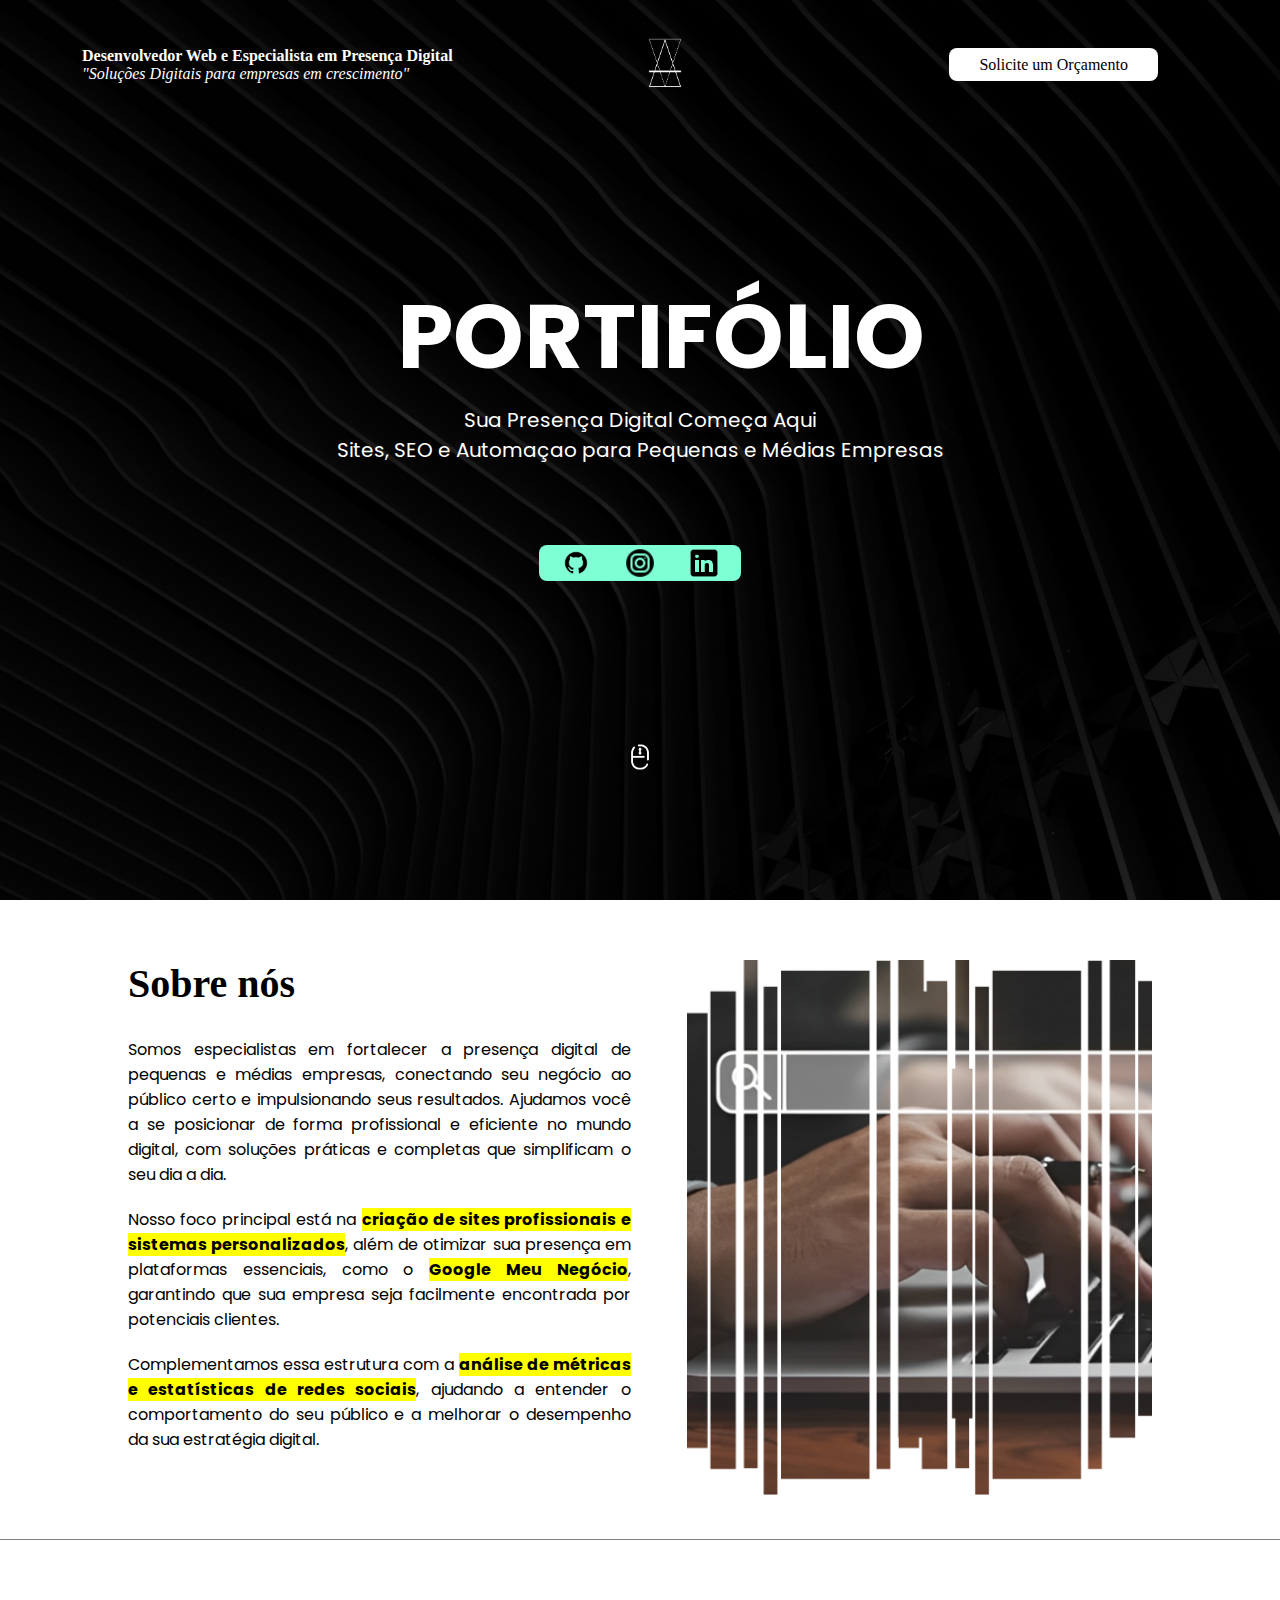
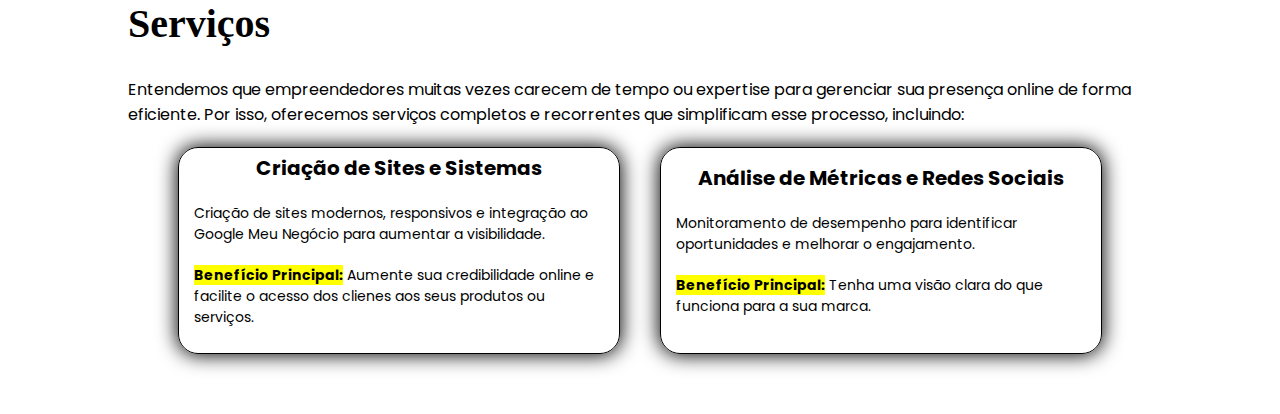
<file: index.html>
<!DOCTYPE html>
<html lang="pt-br">

<head>
    <meta charset="UTF-8">
    <meta name="viewport" content="width=device-width, initial-scale=1.0">
    <link rel="stylesheet" href="style.css">
    <link
        href="https://fonts.googleapis.com/css2?family=Corinthia:wght@400;700&family=Cormorant+Infant:ital,wght@0,300;0,400;0,500;0,600;0,700;1,300;1,400;1,500;1,600;1,700&family=Imperial+Script&family=Monsieur+La+Doulaise&family=Poppins:ital,wght@0,100;0,200;0,300;0,400;0,500;0,600;0,700;0,800;0,900;1,100;1,200;1,300;1,400;1,500;1,600;1,700;1,800;1,900&display=swap"
        rel="stylesheet">
    <link href="https://fonts.googleapis.com/css2?family=Mea+Culpa&display=swap" rel="stylesheet">

    <title>Amútua | Solução Digital</title>
</head>

<body>
    <main>
        <section id="topo">
            <div class=" container conteudo-topo">
                <div class="header">
                    <div class="texto-header">
                        <p>Desenvolvedor Web e Especialista em Presença Digital</p>
                        <cite>"Soluções Digitais para empresas em crescimento"</cite>
                    </div>
                    <div class="logo">
                        <img src="assets/logobranco.png" alt="">
                    </div>
                    <div class="btn-header">
                        <a href="#contato">Solicite um Orçamento</a>
                    </div>
                </div><!--Fim Header-->
                <div class="principal">
                    <h1>PORTIFÓLIO</h1>
                    <p>Sua Presença Digital Começa Aqui</p>
                    <p>Sites, SEO e Automaçao para Pequenas e Médias Empresas</p>
                    <div class="sociais">
                        <a href="https://github.com/devtiagoro"><img src="assets/icons/gihub.png"
                                alt="Github-devtiagoro" title="Me siga no Github"></a>
                        <a href="https://www.instagram.com/dev.tiagoro/"><img src="assets/icons/instagram.png"
                                alt="Github-devtiagoro" title="Me siga no Instagram"></a>
                        <a href="https://www.linkedin.com/in/devtiagoro"><img src="assets/icons/linkedin.png"
                                alt="Github-devtiagoro" title="Me siga no Linkedin"></a>
                    </div><!--Fim Sociais-->
                </div><!--Fim Principal-->
                <div class="rolagem">
                    <img src="assets/icons/rolagem.png" alt="">
                </div>
            </div><!--Fim Conteudo-Topo-->
        </section><!--Fim Topo Banner -->

        <section id="sobre">
            <div class="conteudo conteudo-sobre">
                <div class="texto-sobre">
                    <div class="paragrafos">
                        <h2 class="texto-titulo">Sobre nós</h2>
                        <p>Somos especialistas em fortalecer a presença digital de pequenas e médias empresas,
                            conectando seu negócio ao público certo e impulsionando seus resultados. Ajudamos você a se
                            posicionar de forma profissional e eficiente no mundo digital, com soluções práticas e
                            completas que simplificam o seu dia a dia.</p>

                        <p>Nosso foco principal está na <span>criação de sites profissionais e sistemas
                                personalizados</span>, além
                            de otimizar sua presença em plataformas essenciais, como o <span>Google Meu Negócio</span>,
                            garantindo
                            que sua empresa seja facilmente encontrada por potenciais clientes.</p>

                        <p>Complementamos essa estrutura com a <span>análise de métricas e estatísticas de redes
                                sociais</span>,
                            ajudando a entender o comportamento do seu público e a melhorar o desempenho da sua
                            estratégia digital.</p>
                    </div>
                    <div class="img-sobrenos">
                        <img src="assets/sobrenos.png" alt="">
                    </div>
                </div><!--Fim Conteudo Sobre-->
        </section><!--Fim Sobre-->

        <section id="portifolio">
            <div class="conteudo conteudo-portifolio">

            </div>
        </section><!--Fim Portifólio-->

        <section id="servicos">
            <div class="conteudo conteudo-servicos">
                <h2 class="texto-titulo">Serviços</h2>
                <p>Entendemos que empreendedores muitas vezes carecem de tempo ou expertise para gerenciar sua presença
                    online de forma eficiente. Por isso, oferecemos serviços completos e recorrentes que simplificam
                    esse processo, incluindo:</p>
                <div class="box-servicos">
                    <div class="box">
                        <h3>Criação de Sites e Sistemas</h3>
                        <p>Criação de sites modernos, responsivos e integração ao Google Meu Negócio para aumentar a
                            visibilidade.</p>
                        <p><span class="negrito">Benefício Principal:</span> Aumente sua credibilidade online e facilite o acesso dos
                            clienes aos seus produtos ou serviços.</p>
                    </div>
                    <div class="box">
                        <h3>Análise de Métricas e Redes Sociais</h3>
                        <p>Monitoramento de desempenho para identificar oportunidades e melhorar o engajamento.</p>
                        <p><span class="negrito">Benefício Principal:</span> Tenha uma visão clara do que funciona para a sua marca.</p>
                    </div>
                </div><!--Box Serviços-->
            </div>


        </section><!--Fim Servicos-->
    </main>

</body>

</html>
</file>
<file: style.css>
* {
    margin: 0;
    padding: 0;
}
/******************Estilo Topo*/


.container, .conteudo {
    width: 95%;
    margin: 0 auto;
}

#topo {
    width: 100%;
    height: 100vh;
    background-image: url(assets/fundo.png);
    background-size: cover;
}

.conteudo-topo {
    display: flex;
    flex-direction: column;
    padding: 20px 0;
}

.header {
    width: 100%;
    height: 10vh;

    display: flex;
    justify-content: center;
    align-items: center;

    color: white;
}

.logo, .btn-header {
    width: 33%;
    text-align: center;
}

.texto-header {
    width: 33%;
    padding-left: 50px;
}

.texto-header p {
    font-weight: bold;

}

.texto-header cite {
    width: 100%;
}

.logo img {
    width: 60px;
}

.btn-header a {
    text-decoration: none;
    color: black;
    font-size: 16px;
    padding: 8px 30px;
    background-color: white;
    border-radius: 8px;
}

.btn-header a:hover {
    background-color: aquamarine;
    transition: 0.5s;
}


.principal {
    color: White;
    display: flex;
    flex-direction: column;
    text-align: center;
    justify-content: center;
    height: 70vh;
}

.principal h1 {
    width: 40%;
    text-align: center;
    font-size: 90px;
    font-family: "Poppins", sans-serif;
    font-weight: bold;
    margin: 0 auto;
    /* border-bottom: 0.5px solid rgba(128, 128, 128, 0.466); */
}

.principal p {
    font-size: 20px;
    font-family: 'Poppins', sans-serif;
}

.sociais {
    display: flex;
    align-items: center;
    justify-content: space-evenly;
    gap: 20px;
    margin: 80px auto 0;
    width: 15%;
    padding: 2px 10px;
    border-radius: 8px;
    background-color: aquamarine;

}

.sociais img {
    width: 32px;
}

.sociais a {
    display: flex;
    align-items: center;
}

.rolagem {
    width: 10%;
    margin: 0 auto;
    display: flex;
    justify-content: center;
    align-items: end;
    padding: 2px 10px;
}

.rolagem img {
    width: 30px;
    height: 30px;
}

/********************Estilo Sobre*/


.conteudo-sobre {
    max-width: 1024px;
    padding: 60px 0 40px;
}

.texto-titulo {
    text-align: left;
    padding: 0 0 30px;

}

.texto-sobre {
    display: flex;
}

.paragrafos {
    width: 60%;
    text-align: center;
    display: flex;
    justify-content: start;
    flex-direction: column;
    align-items: start;
}

h2 {
    font-size: 40px;
}

.paragrafos p {
    font-family: "Poppins", sans-serif;
    width: 90%;
    text-align: justify;
    margin: 0 0 20px;
    font-size: 16px
}

.paragrafos span {
    font-weight: bold;
    font-size: 16px;
    background-color: yellow;
}
.img-sobrenos {
    width: 50%
}

.img-sobrenos img {
    width: 100%;
}


/********************Estilo Serviços*/

#servicos {
    border-top: 0.5px solid gray;
    color: black;
}

.conteudo-servicos {
    max-width: 1024px;
    padding: 60px 0 40px;

}

.conteudo-servicos p {
    font-family: "Poppins", sans-serif;
    width: 100%;
    text-align: left;
    margin: 0 0 20px;
    font-size: 16px
}

.box-servicos {
    display: flex;
    justify-content: center;
    gap: 40px;

    margin: 20px 0;
}

.box {
    width: 40%;
    padding: 5px 15px;

    display: flex;
    text-align: center;
    align-items: center;
    justify-content: center;
    flex-direction: column;

    border: 1px solid black;
    border-radius: 20px;
    box-shadow: 0 0 20px 1px;
}

h3 {
    margin-bottom: 20px;
    font-size: 20px;
    font-family: 'Poppins', sans-serif;
}

.box p {
    font-size: 14px;
}

.negrito {
    font-weight: bold;
    background-color: yellow;
}
</file>
